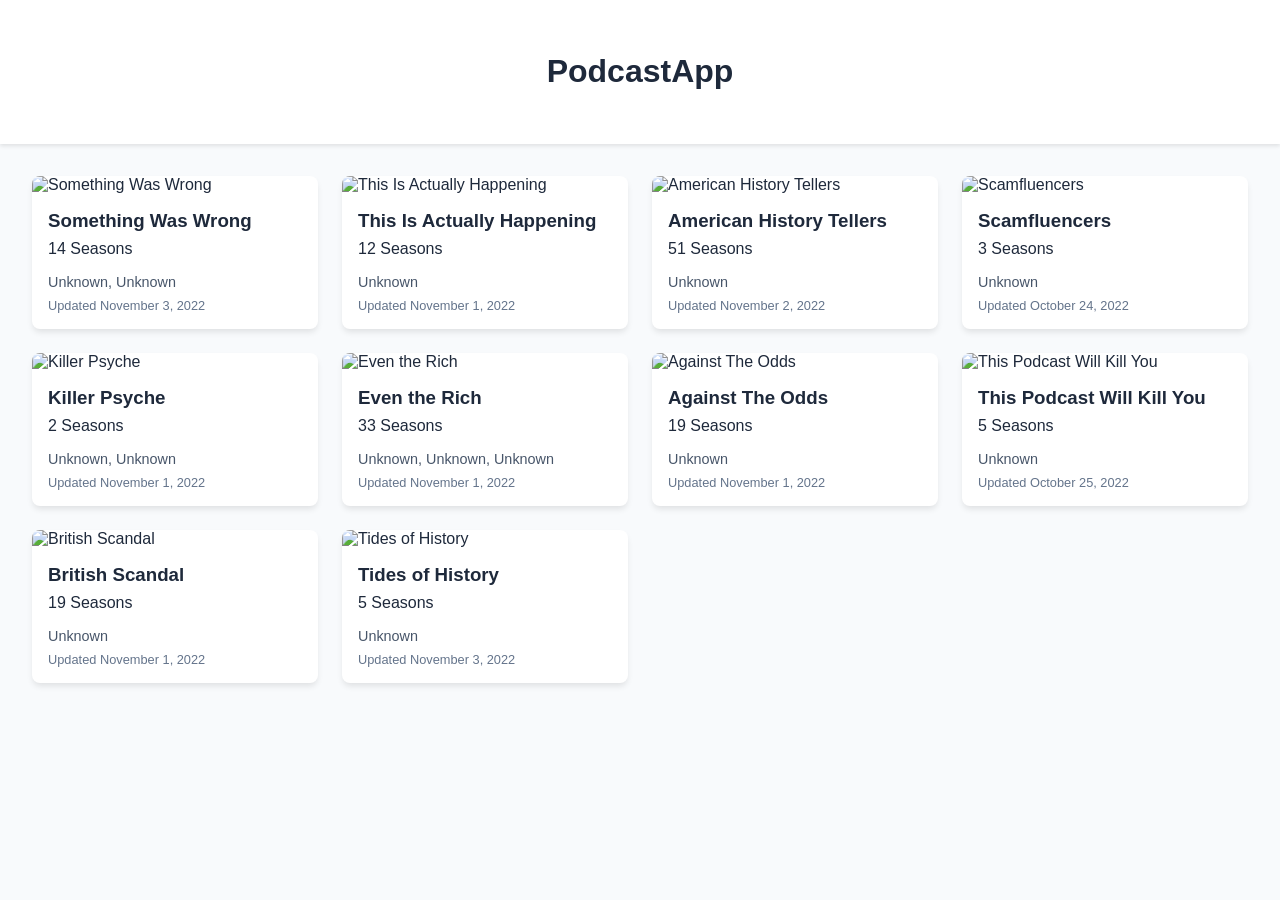
<file: DJS02/index.html>
<!DOCTYPE html>
<html lang="en">
<head>
  <meta charset="UTF-8">
  <meta name="viewport" content="width=device-width, initial-scale=1.0">
  <title>Podcast Discovery App</title>
  <link rel="stylesheet" href="styles.css">
</head>
<body>

  <header>
    <h1>PodcastApp</h1>
  </header>

  <main>
    <section id="podcast-grid" class="grid-container"></section>
  </main>

  <div id="modal" class="modal-overlay">
    <div class="modal-content">
      <button id="closeModal" class="close-btn">&times;</button>
      <div id="modal-body">
        </div>
    </div>
  </div>

  <script type="module" src="src/index.js"></script>
</body>
</html>
</file>
<file: DJS02/styles.css>
/* General Reset & Typography */
:root {
  --primary: #2563eb;
  --dark: #1e293b;
  --light: #f8fafc;
  --white: #ffffff;
}

body {
  font-family: 'Segoe UI', Tahoma, Geneva, Verdana, sans-serif;
  background-color: var(--light);
  color: var(--dark);
  margin: 0;
  padding: 0;
}

header {
  padding: 2rem;
  text-align: center;
  background: var(--white);
  box-shadow: 0 2px 4px rgba(0,0,0,0.1);
}

/* Landing Page Grid - Fully Responsive */
.grid-container {
  display: grid;
  padding: 2rem;
  gap: 1.5rem;
  /* Automatically adjusts columns based on width */
  grid-template-columns: repeat(auto-fill, minmax(280px, 1fr));
}

/* Podcast Card Styling */
.podcast-card {
  background: var(--white);
  border-radius: 8px;
  overflow: hidden;
  box-shadow: 0 4px 6px -1px rgba(0,0,0,0.1);
  transition: transform 0.2s ease-in-out;
  cursor: pointer;
}

.podcast-card:hover {
  transform: translateY(-5px);
}

.podcast-card img {
  width: 100%;
  aspect-ratio: 1/1;
  object-fit: cover;
}

.podcast-card h3 {
  padding: 1rem 1rem 0.5rem;
  margin: 0;
}

.podcast-card p, .podcast-card small {
  padding: 0 1rem 1rem;
  display: block;
}

/* Modal Overlay */
.modal-overlay {
  position: fixed;
  top: 0;
  left: 0;
  width: 100%;
  height: 100%;
  background: rgba(0, 0, 0, 0.7);
  display: none; /* Hidden by default */
  justify-content: center;
  align-items: center;
  z-index: 1000;
}

.modal-overlay.active {
  display: flex;
}

.modal-content {
  background: var(--white);
  width: 90%;
  max-width: 900px; /* Wider for desktop view */
  max-height: 85vh;
  border-radius: 12px;
  padding: 2.5rem;
  position: relative;
  overflow-y: auto;
  box-shadow: 0 20px 25px -5px rgba(0, 0, 0, 0.2);
}

.close-btn {
  position: absolute;
  top: 1rem;
  right: 1rem;
  font-size: 2rem;
  background: none;
  border: none;
  cursor: pointer;
}

/* Modal Header: Image and Info side-by-side */
.modal-header {
  display: flex;
  gap: 2rem;
  margin-bottom: 2rem;
  align-items: flex-start;
}

.modal-large-img {
  width: 220px; /* Fixed size to prevent it being "too big" */
  height: 220px;
  object-fit: cover;
  border-radius: 12px;
  box-shadow: 0 4px 6px rgba(0,0,0,0.1);
}

.modal-header-text {
  flex: 1;
}

.modal-header-text h2 {
  margin-top: 0;
  font-size: 2rem;
  color: var(--dark);
}

.genre-tags {
  display: flex;
  flex-wrap: wrap;
  gap: 0.5rem;
  margin: 1rem 0;
}

.tag {
  background: #f1f5f9;
  color: #475569;
  padding: 0.4rem 1rem;
  border-radius: 20px; /* Pill shape like the picture */
  font-size: 0.85rem;
  font-weight: 500;
}

.last-updated {
  color: #64748b;
  font-size: 0.9rem;
  display: flex;
  align-items: center;
  gap: 0.5rem;
}

/* Seasons List Styling */
.seasons-list {
  display: flex;
  flex-direction: column;
  gap: 1rem;
  margin-top: 1.5rem;
}

.season-item {
  display: flex;
  justify-content: space-between;
  align-items: center;
  padding: 1.2rem;
  background: var(--white);
  border: 1px solid #e2e8f0;
  border-radius: 8px;
  transition: background 0.2s;
}

.season-item:hover {
  background: #f8fafc;
}

.season-info h4 {
  margin: 0;
  font-size: 1.1rem;
}

.season-info p {
  margin: 0.2rem 0 0;
  font-size: 0.9rem;
  color: #64748b;
}

.episode-count {
  font-size: 0.9rem;
  color: #475569;
  font-weight: 500;
}

/* Mobile Responsiveness */
@media (max-width: 768px) {
  .modal-header {
    flex-direction: column;
    align-items: center;
    text-align: center;
  }
  
  .modal-large-img {
    width: 100%;
    max-width: 300px;
  }
}
</file>
